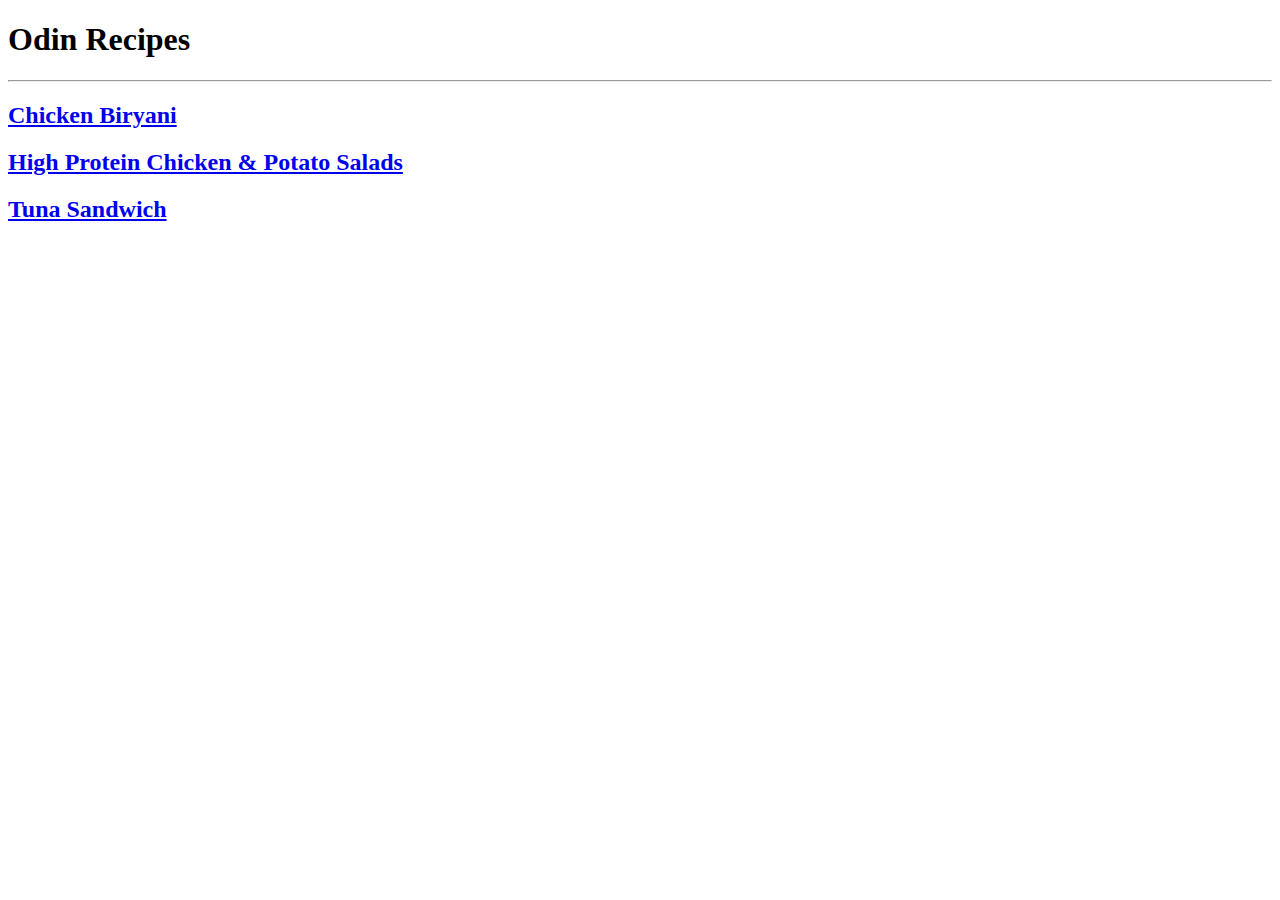
<file: index.html>
<!DOCTYPE html>
<html lang="en">
  <head>
    <meta charset="UTF-8" />
    <title>Recipe Main Page</title>
  </head>
  <body>
    <h1>Odin Recipes</h1>
    <hr />
    <h2><a href="recipes/cbiryani.html">Chicken Biryani</a></h2>
    <h2>
      <a href="recipes/cpotato.html">High Protein Chicken & Potato Salads</a>
    </h2>
    <h2><a href="recipes/tunasandwich.html">Tuna Sandwich</a></h2>
  </body>
</html>
</file>
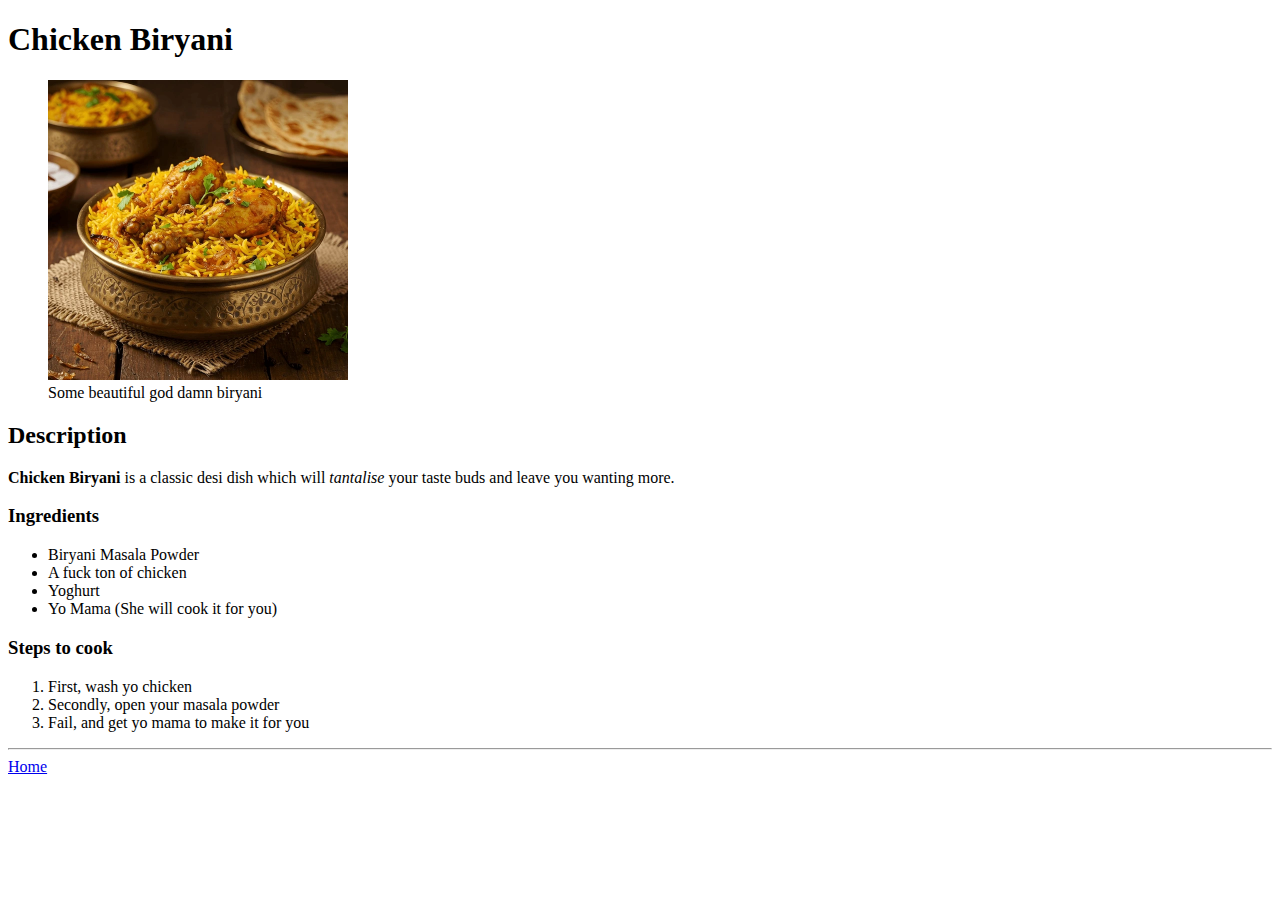
<file: recipes/cbiryani.html>
<!DOCTYPE html>
<html lang="en">
  <head>
    <meta charset="UTF-8" />
    <meta name="viewport" content="width=device-width, initial-scale=1.0" />
    <title>Chicken Biryani Recipe</title>
  </head>
  <body>
    <h1>Chicken Biryani</h1>
    <figure>
      <img
        src="../images/cbiryani.webp"
        height="300"
        width="300"
        alt="Image of Chicken Biryani"
      />
      <figcaption>Some beautiful god damn biryani</figcaption>
    </figure>
    <h2>Description</h2>
    <p>
      <strong>Chicken Biryani</strong> is a classic desi dish which will
      <em>tantalise</em> your taste buds and leave you wanting more.
    </p>
    <h3>Ingredients</h3>
    <ul>
      <li>Biryani Masala Powder</li>
      <li>A fuck ton of chicken</li>
      <li>Yoghurt</li>
      <li>Yo Mama (She will cook it for you)</li>
    </ul>
    <h3>Steps to cook</h3>
    <ol>
      <li>First, wash yo chicken</li>
      <li>Secondly, open your masala powder</li>
      <li>Fail, and get yo mama to make it for you</li>
    </ol>
    <hr />
    <a href="../index.html">Home</a>
  </body>
</html>
</file>
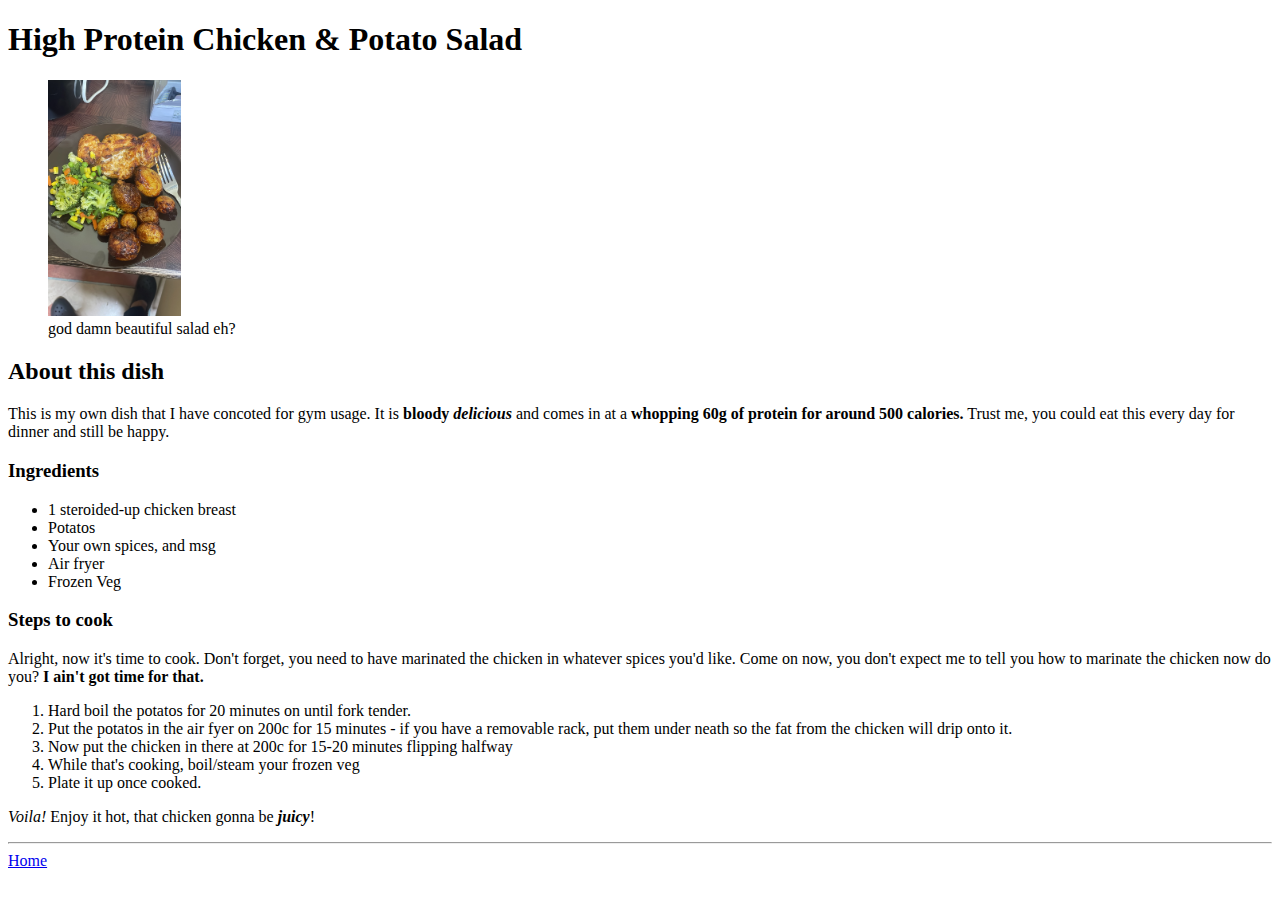
<file: recipes/cpotato.html>
<!DOCTYPE html>
<html lang="en">
  <head>
    <meta charset="UTF-8" />
    <title>High Protein Chicken & Potato Salad</title>
  </head>
  <body>
    <h1><strong>High Protein Chicken & Potato Salad</strong></h1>
    <figure>
      <img
        src="../images/cpotato.jpeg"
        height="236.4"
        width="133"
        alt="Photo of said Salad"
      />
      <!-- No need to use width changes if you want aspect ratio to remain the same. -->
      <figcaption>god damn beautiful salad eh?</figcaption>
    </figure>
    <h2>About this dish</h2>
    <p>
      This is my own dish that I have concoted for gym usage. It is
      <strong>bloody <em>delicious</em></strong> and comes in at a
      <strong>whopping 60g of protein for around 500 calories.</strong>
      Trust me, you could eat this every day for dinner and still be happy.
    </p>
    <h3>Ingredients</h3>
    <ul>
      <li>1 steroided-up chicken breast</li>
      <li>Potatos</li>
      <li>Your own spices, and msg</li>
      <li>Air fryer</li>
      <li>Frozen Veg</li>
    </ul>
    <h3>Steps to cook</h3>
    <p>
      Alright, now it's time to cook. Don't forget, you need to have marinated
      the chicken in whatever spices you'd like. Come on now, you don't expect
      me to tell you how to marinate the chicken now do you?
      <strong>I ain't got time for that.</strong>
    </p>
    <ol>
      <li>Hard boil the potatos for 20 minutes on until fork tender.</li>
      <li>
        Put the potatos in the air fyer on 200c for 15 minutes - if you have a
        removable rack, put them under neath so the fat from the chicken will
        drip onto it.
      </li>
      <li>
        Now put the chicken in there at 200c for 15-20 minutes flipping halfway
      </li>
      <li>While that's cooking, boil/steam your frozen veg</li>
      <li>Plate it up once cooked.</li>
    </ol>
    <p>
      <em>Voila! </em>Enjoy it hot, that chicken gonna be
      <strong><em>juicy</em></strong
      >!
    </p>
    <hr />
    <a href="../index.html">Home</a>
  </body>
</html>
</file>
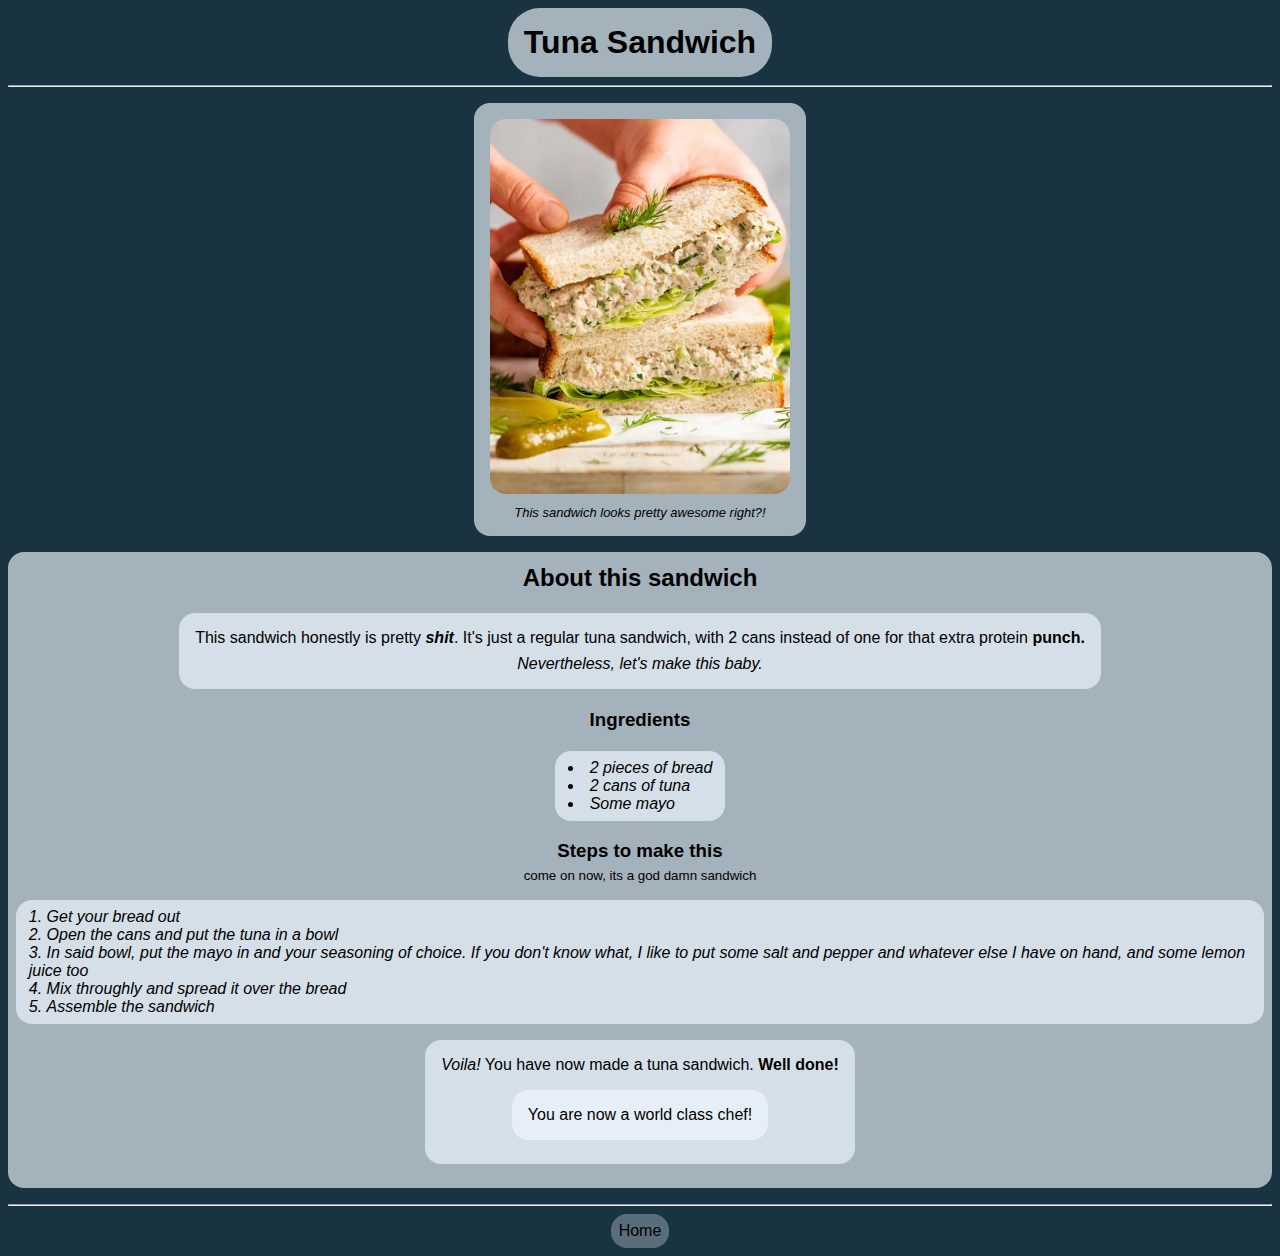
<file: recipes/tunasandwich.html>
<!DOCTYPE html>
<html lang="en">
  <head>
    <meta charset="UTF-8" />
    <title>Tuna Sandwich</title>
    <link rel="stylesheet" href="../styles.css" />
  </head>
  <body>
    <h1 class="header">Tuna Sandwich</h1>
    <hr />
    <figure>
      <img
        src="../images/tunaSandwich.webp"
        alt="Image of Tuna Sandwich"
        height="225"
        width="180"
      />
      <figcaption>This sandwich looks pretty awesome right?!</figcaption>
    </figure>
    <div class="textbox">
    <h2 class="headerinbox">About this sandwich</h2>
    <div class="textbox">
    <p>
      This sandwich honestly is pretty <strong><em>shit</em></strong
      >. It's just a regular tuna sandwich, with 2 cans instead of one for that
      extra protein <strong>punch.</strong>
      <p><em>Nevertheless, let's make this baby.</em></p>
    </p>
    </div>
    <h3 class="headerinbox">Ingredients</h3>
    <div class="textbox">
    <ul>
      <li>2 pieces of bread</li>
      <li>2 cans of tuna</li>
      <li>Some mayo</li>
    </ul>
    </div>
    <h3 class="headerinbox">Steps to make this</h3>
    <small>come on now, its a god damn sandwich</small>
    <div class="textbox">
    <ol>
      <li>Get your bread out</li>
      <li>Open the cans and put the tuna in a bowl</li>
      <li>
        In said bowl, put the mayo in and your seasoning of choice. If you don't
        know what, I like to put some salt and pepper and whatever else I have
        on hand, and some lemon juice too
      </li>
      <li>Mix throughly and spread it over the bread</li>
      <li>Assemble the sandwich</li>
    </ol>
    </div>
    <div class="textbox">
    <p>
      <em>Voila!</em>
      You have now made a tuna sandwich.
      <strong>Well done!</strong>
    </p>
    <div class="textbox">
    <p class="text">You are now a world class chef!</p>
    </div>
    </div>
    </div>
    </div>
    <hr />
    <div class="navlink">
    <a href="../index.html">Home</a>
    </div>
  </body>
</html>
</file>
<file: styles.css>
/* index.html */
.navlink a {
  text-decoration: none;
  color: black;
  display: block;
}
body {
  background-color: rgb(25, 51, 65);
  font-family: Helvetica, Arial, sans-serif;
}
.header {
  width: fit-content;
  margin: 0 auto;
  box-sizing: border-box;
  background-color: rgba(240, 248, 255, 0.65);
  padding: 0.5em;
  border-radius: 1em;
  text-align: center;
}

.headerinbox{
    width: fit-content;
    margin: 0 auto;
    border-radius: 0.5em;
    padding: 0.2em;
    box-sizing: border-box;
}
.navlink {
  color: #000000;
  box-sizing: border-box;
  background-color: rgba(240, 248, 255, 0.3);
  width: fit-content;
  margin: 0 auto;
  margin-bottom: 0.5em;
  border-radius: 1em;
}
.navlink a {
  padding: 0.5em;
}
.navlink:hover {
  background-color: rgba(240, 248, 255, 1);
}

.textbox {
  width: fit-content;
  margin: 1em auto;
  background-color: rgba(240, 248, 255, 0.65);
  padding: 0.5em;
  border-radius: 1em;
  box-sizing: border-box;
  text-align: center;
}

.textbox p{
    margin:0.5em;
}

.textbox ul,
.textbox ol {
  list-style-position: inside;
  padding: 0;
  margin: 0 0.3em;
  font-style: italic;
  text-align: left;
}
figure {
  width: fit-content;
  margin: 1em auto;
  background-color: rgba(240, 248, 255, 0.65);
  box-sizing: border-box;
  padding: 1em;
  border-radius: 1em;
}
figure img {
  width: 300px;
  height: auto;
  border-radius: 1em;
}
figcaption {
  text-align: center;
  font-weight: 200;
  font-size: small;
  padding-top: 0.5em;
  box-sizing: border-box;
  font-style: italic;
}
</file>
